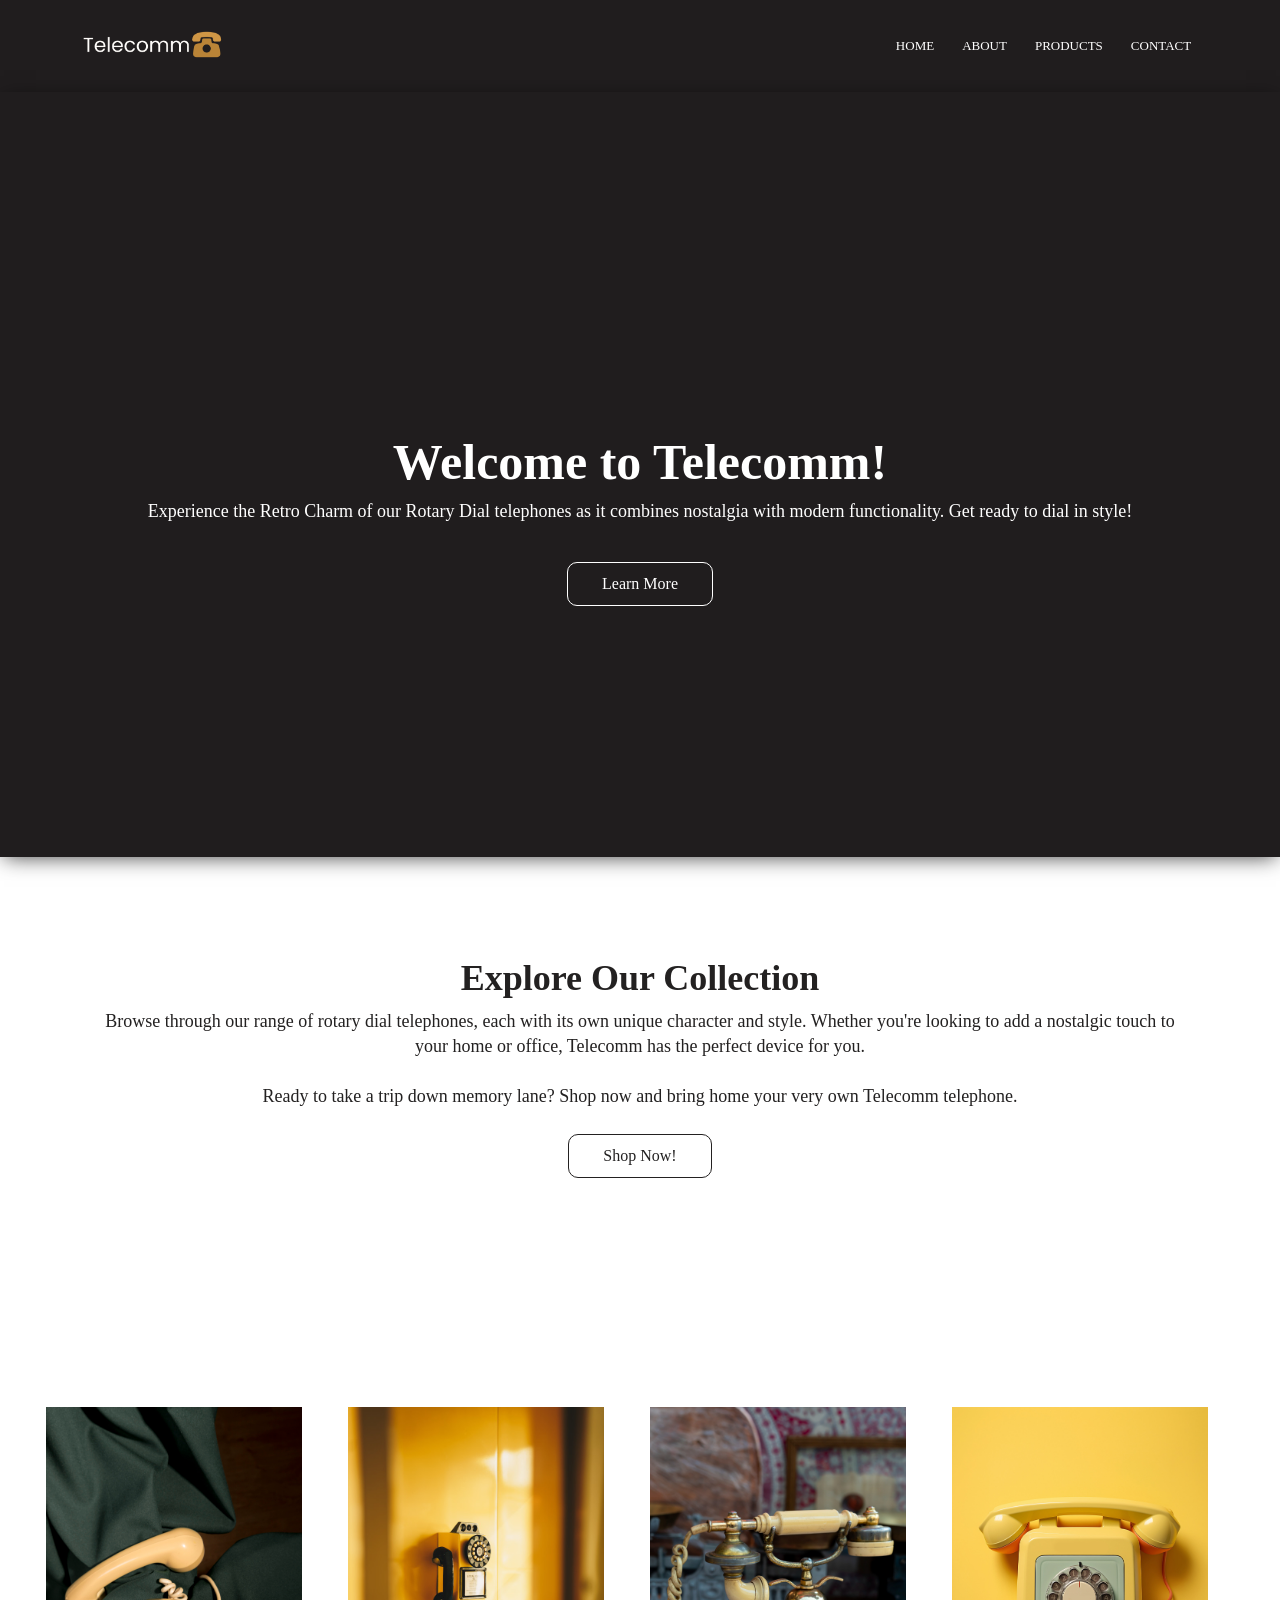
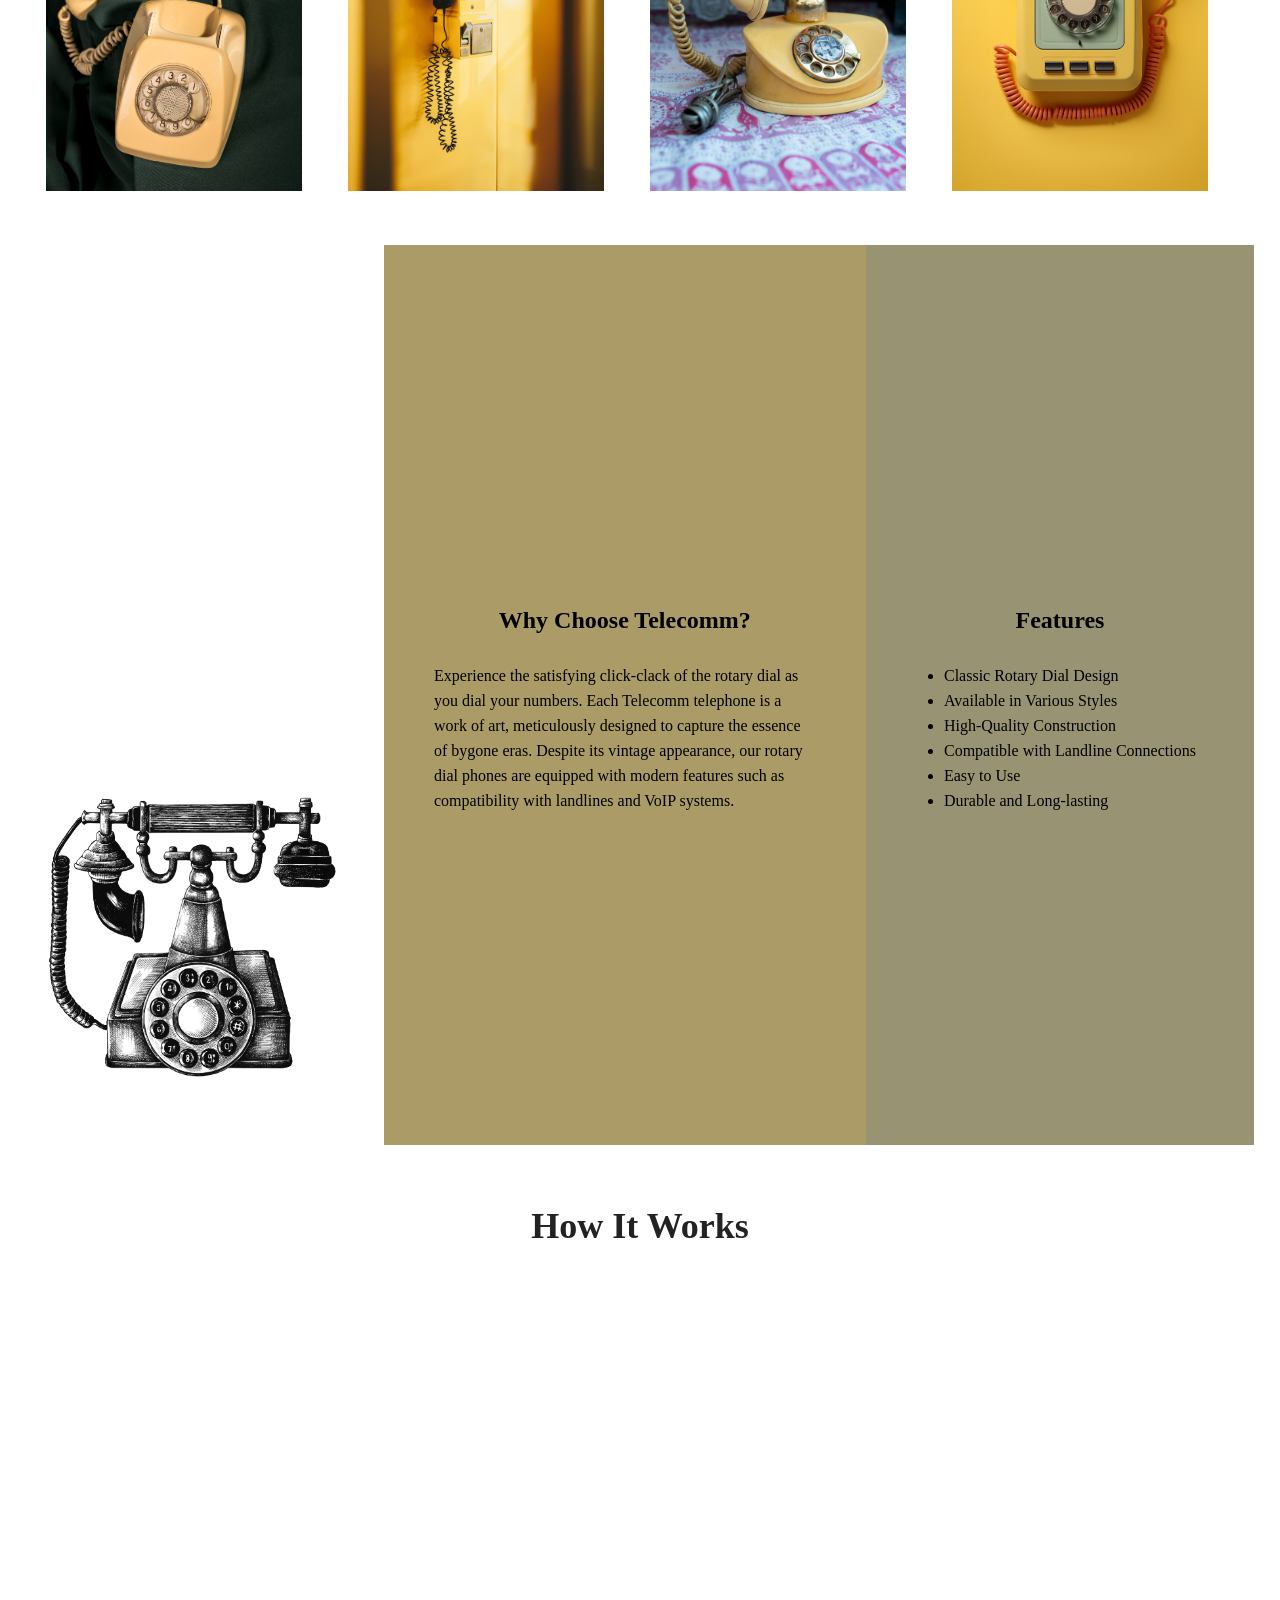
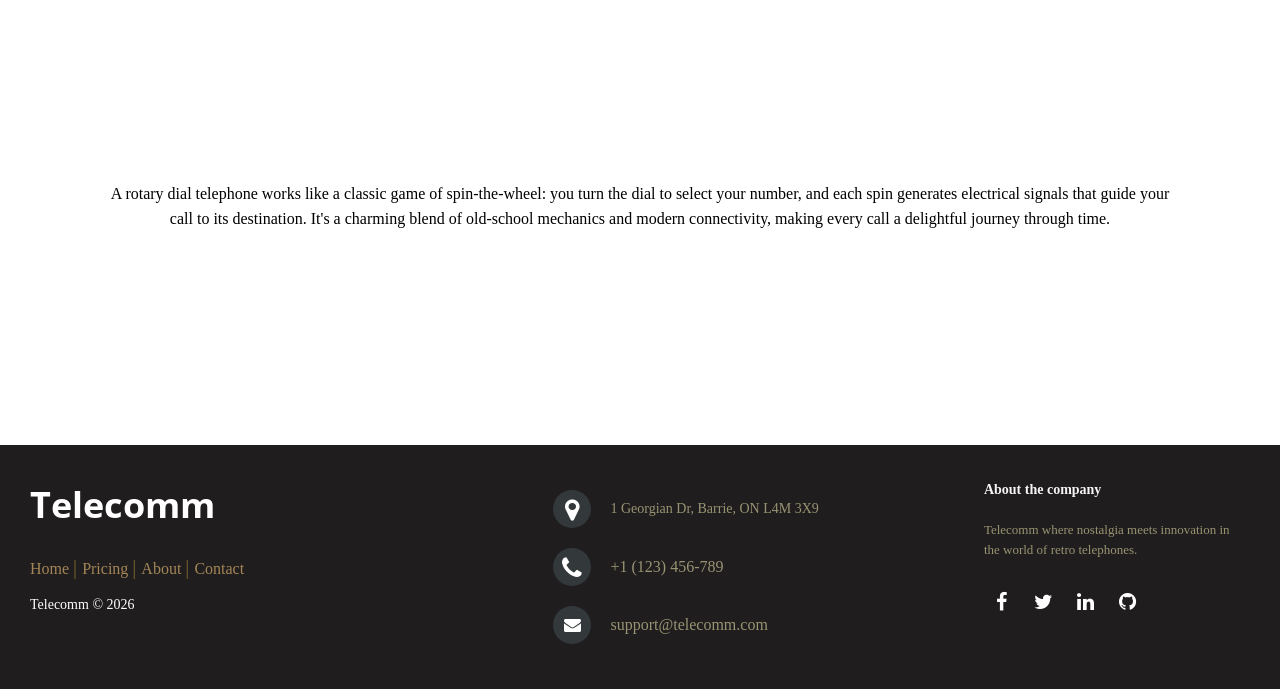
<file: FINAL PROJECT/index.html>
<!DOCTYPE html> <!-- Defines the document type and version of HTML -->
<html lang="en"> <!-- Begins the HTML document and specifies the language -->
<head>
    <meta charset="UTF-8"> <!-- Specifies the character encoding for the document -->
    <meta name="viewport" content="width=device-width, initial-scale=1.0"> <!-- Sets the viewport properties for responsive design -->
    <meta name="description" content="Welcome to Telecomm!"> <!-- Specifies a description of the page for search engines -->
    <meta name="keywords" content="Old landline telephones, About history of landline telephones, Historic landline telephones"> <!-- Specifies keywords for search engines -->
    <title>Telecomm</title> <!-- Sets the title of the page -->
    <link rel="stylesheet" href="styleCss/home.css"> <!-- Links an external CSS file for styling -->
    <link href="styleCss/header-footer.css" type="text/css" rel="stylesheet"> <!-- Links an external CSS file for styling -->
    <link rel="icon" href="photos/Telecomm.png" type="image/x-icon"> <!-- Link to favicon image -->
    <link rel="stylesheet" href="https://cdnjs.cloudflare.com/ajax/libs/font-awesome/4.7.0/css/font-awesome.min.css"> <!-- Links an external CSS file for font icons -->
    <script src="javascript/header-footer.js" type="text/javascript" defer></script> <!-- Links an external JavaScript file for header and footer functionality -->
</head>
<body>
    <!-------------- Header Section --------------->
    <header class="vintagehead"></header> <!-- Defines the global header of the page -->
    <!-------------- Main Body of Page --------------->
    <main class="pageBody"> <!-- Defines the main content area of the page -->
        <!-------------- Information Section --------------->
        <section  class="information"> <!-- Defines a section for information -->
            <h1 class="welcome">Welcome to Telecomm!</h1> <!-- Heading for the section -->
            <p>Experience the Retro Charm of our Rotary Dial telephones as it combines nostalgia with modern functionality. Get ready to dial in style!</p> <!-- Paragraph of text -->
            <a class="learnMore" href="productpage.html">Learn More</a> <!-- Link to learn more about products -->
          </section>
        <!-------------- Collection Section --------------->
        <section class="collection"> <!-- Defines a section for product collection -->
            <div class="collection-container"> <!-- Container for collection content -->
                <h1>Explore Our Collection</h1> <!-- Heading for the section -->
                <p>Browse through our range of rotary dial telephones, each with its own unique character and style. 
                Whether you're looking to add a nostalgic touch to your home or office, Telecomm has the perfect device for you.<br><br>
                Ready to take a trip down memory lane? Shop now and bring home your very own Telecomm telephone.
                </p> <!-- Paragraph of text -->
                <a class="shopNow" href="productpage.html">Shop Now!</a> <!-- Link to shop for products -->
            </div>
        </section>    
        <!-------------- Three Product Pictures Section --------------->
        <section class="pictureRow"> <!-- Defines a section for product pictures -->
            <div class="modern2-container"> <!-- Container for a product picture -->
                <img class="modern2" src="photos/homeModern2.jpg"> <!-- Product picture -->
            </div>
            <div class="wall-container"> <!-- Container for a product picture -->
                <img class="wallMounted" src="photos/homeWallMounted.jpg"> <!-- Product picture -->
            </div>
            <div class="antique-container"> <!-- Container for a product picture -->
                <img class="antique" src="photos/homeAntique.jpg"> <!-- Product picture -->
            </div>
            <div class="modern-container"> <!-- Container for a product picture -->
                <img class="modern" src="photos/homeModern.jpg"> <!-- Product picture -->
            </div>
        </section>
        <!-------------- Why Telecomm Section --------------->
        <section class="row"> <!-- Defines a section for information about Telecomm -->
            <div class="picture"> <!-- Container for a picture -->
                <img class="telephonePicture" src="photos/homeSketch.jpg"> <!-- Picture -->
            </div>
            <div class="Telecomm"> <!-- Container for text about Telecomm -->
                <h2>Why Choose Telecomm?</h2> <!-- Heading for the section -->
                <p>Experience the satisfying click-clack of the rotary dial as you dial your numbers.
                    Each Telecomm telephone is a work of art, meticulously designed to capture the essence of bygone eras.
                    Despite its vintage appearance, our rotary dial phones are equipped with modern features such as compatibility with landlines and VoIP systems.
                </p> <!-- Paragraph of text -->
            </div>
            <div class="key"> <!-- Container for features list -->
                <h2>Features</h2> <!-- Heading for the section -->
                <ul class="ul-style"> <!-- Unordered list -->
                    <li>Classic Rotary Dial Design</li> <!-- List item -->
                    <li>Available in Various Styles</li> <!-- List item -->
                    <li>High-Quality Construction</li> <!-- List item -->
                    <li>Compatible with Landline Connections</li> <!-- List item -->
                    <li>Easy to Use</li> <!-- List item -->
                    <li>Durable and Long-lasting</li> <!-- List item -->
                </ul>
            </div>
        </section>
        <!-------------- Embedded Video Section --------------->
        <section class="video"> <!-- Defines a section for an embedded video -->
            <h1 class="howItWorks">How It Works</h1> <!-- Heading for the section -->
            <iframe width="100%" height="100%" src="https://www.youtube.com/embed/uaQm30DDHL8?si=4eDwCyk0S7-dpB8e" title="YouTube video player" frameborder="0" allow="accelerometer; autoplay; clipboard-write; encrypted-media; gyroscope; picture-in-picture; web-share" referrerpolicy="strict-origin-when-cross-origin" allowfullscreen></iframe> <!-- Embedded YouTube video -->
            <p class="working">
                A rotary dial telephone works like a classic game of spin-the-wheel: you turn the dial to select your number, and each spin generates electrical signals that guide your call to its destination. 
                It's a charming blend of old-school mechanics and modern connectivity, making every call a delightful journey through time.
            </p> <!-- Paragraph of text -->
        </section>
    </main>
    <!-------------- Footer Section --------------->
    <footer>
        <div id="vintagefooter"></div> <!-- defines the global footer -->
    </footer>
</body>
</html>
</file>
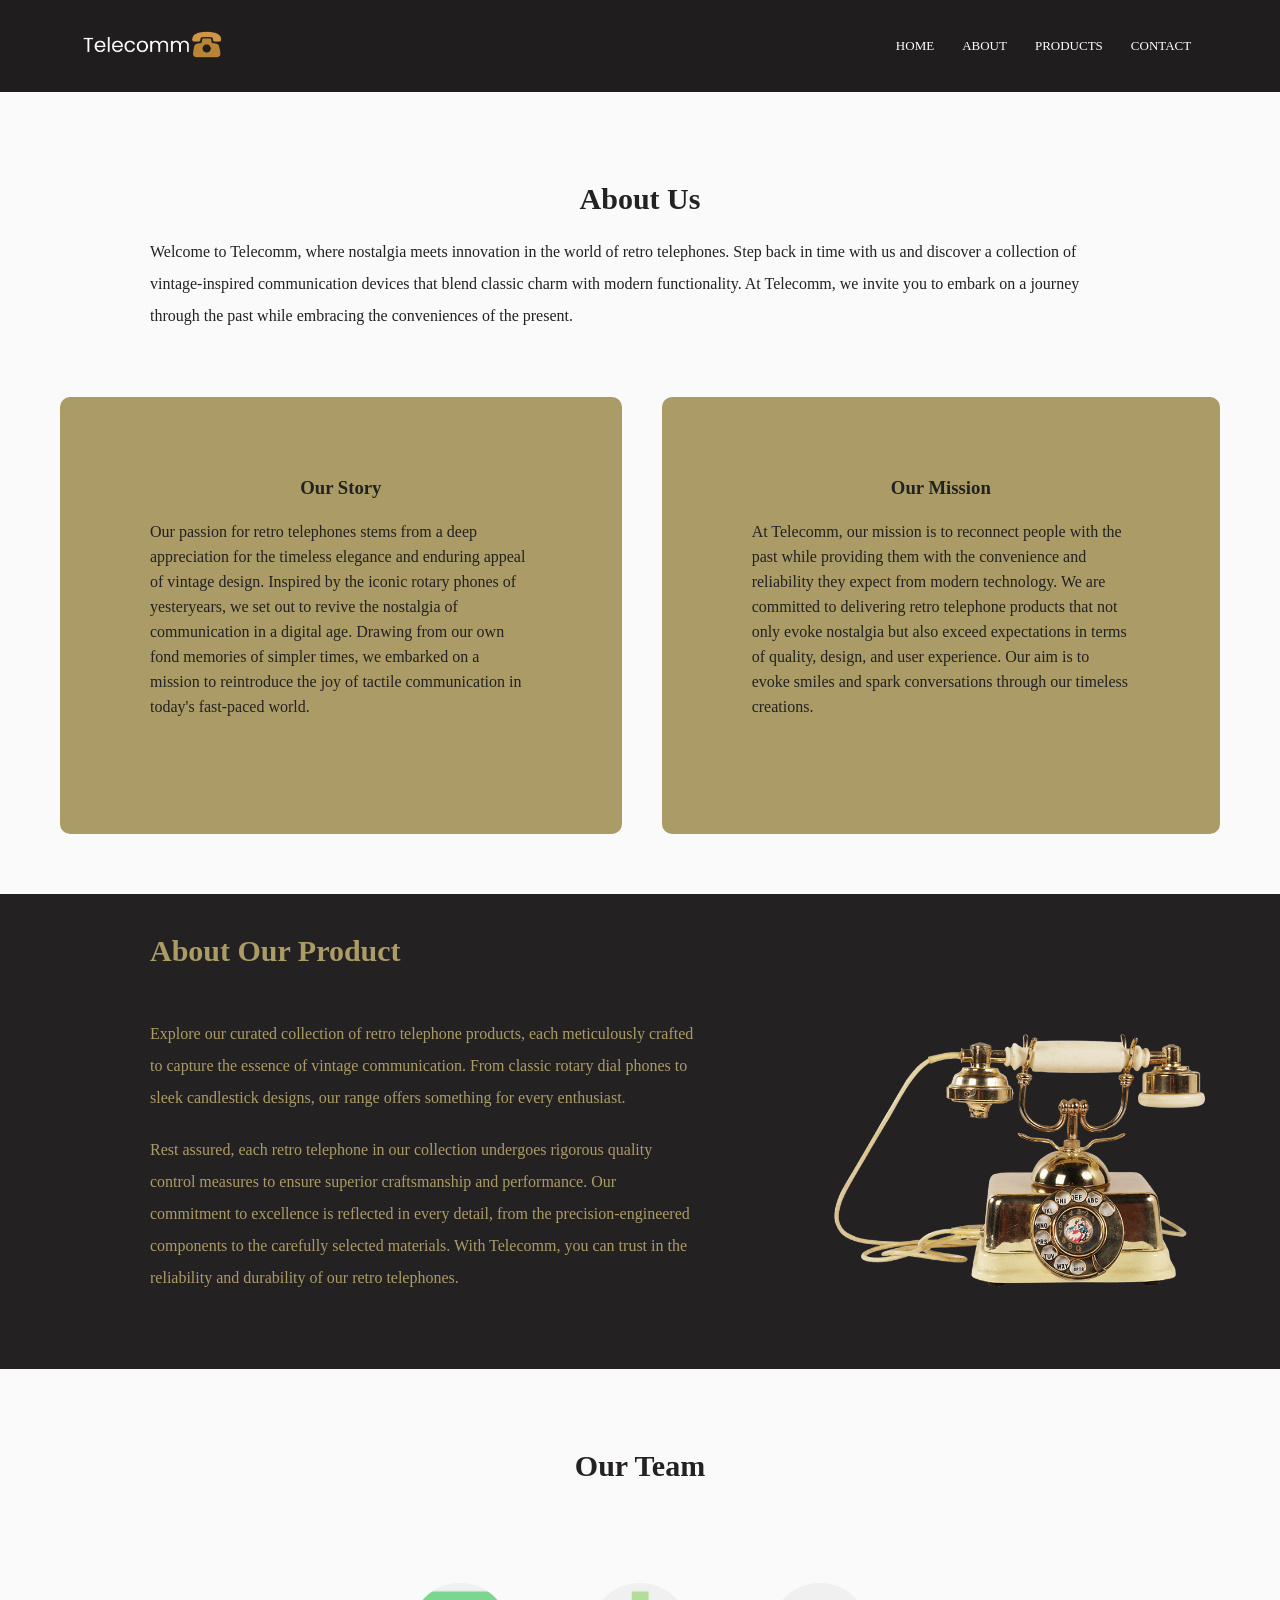
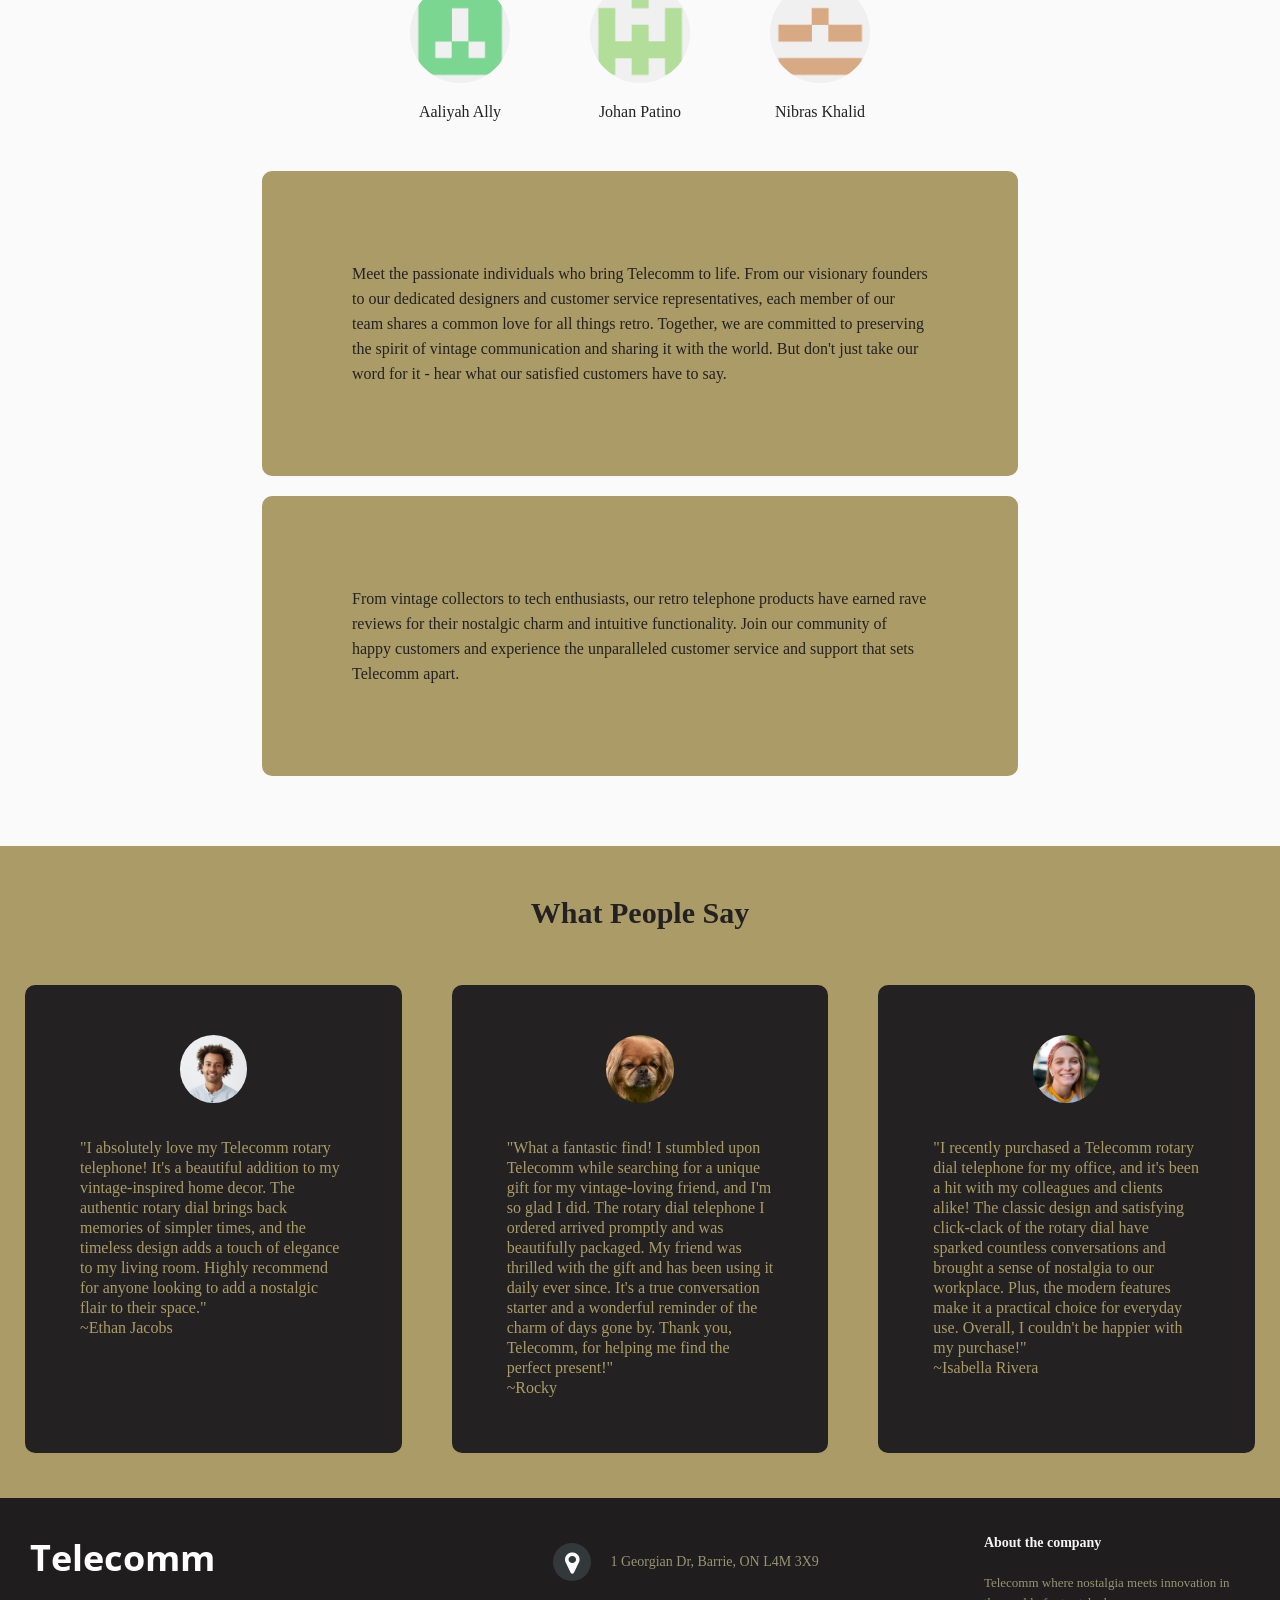
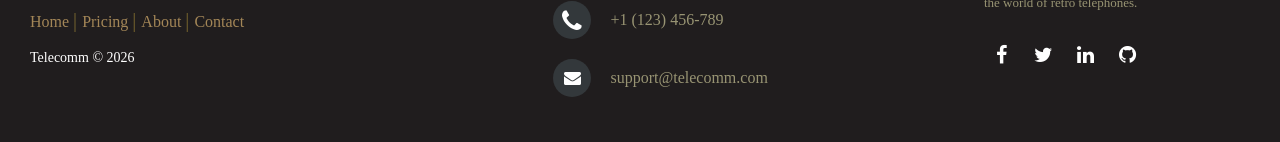
<file: FINAL PROJECT/aboutpage.html>
<!DOCTYPE html>
<html lang="en"> 
<head>
    <meta charset="UTF-8"> 
    <meta name="viewport" content="width=device-width, initial-scale=1.0"> 
    <meta name="description" content="Welcome to Telecomm - where every conversation is timeless. Explore our story, mission, and rave customer reviews.">
    <meta name="keywords" content="Telecomm, retro telephones, vintage charm, modern convenience, nostalgia, story, mission, customer reviews">
    <title>Aboutpage</title> <!-- Title of the webpage -->
    <link  rel="stylesheet" href="styleCss/about.css"> <!-- Link to external CSS file for styling -->
    <link href="styleCss/header-footer.css" type="text/css" rel="stylesheet"> <!-- Link to global header-footer CSS file -->
    <link rel="stylesheet" href="https://cdnjs.cloudflare.com/ajax/libs/font-awesome/4.7.0/css/font-awesome.min.css"> <!-- Link to library for icons -->
    <link rel="icon" href="photos/Telecomm.png" type="image/x-icon"> <!-- Link to favicon image -->
    <script src="javascript/header-footer.js" type="text/javascript" defer></script> <!-- Script tag to include global header-footer JavaScript file with defer attribute -->
</head>
<body>
    <header class="vintagehead"></header> <!-- Header section -->
        <main class="about-section"> <!-- Main content section -->
                <h1 class="aboutUs">About Us</h1> <!-- Main heading -->
                <p class="text1"> <!-- Paragraph with class for styling -->
                    Welcome to Telecomm, where nostalgia meets innovation in the world of retro telephones. 
                    Step back in time with us and discover a collection of vintage-inspired communication devices that blend classic charm with modern functionality. 
                    At Telecomm, we invite you to embark on a journey through the past while embracing the conveniences of the present.
                </p>

                <section class="StoryMission"> <!-- Section for story and mission content -->
                    <div id="story-container"> <!-- Container for story -->
                        <h3>Our Story</h3> <!-- Subheading -->
                        <p class="story"> <!-- Paragraph with class for styling -->
                            Our passion for retro telephones stems from a deep appreciation for the timeless elegance and enduring appeal of vintage design. 
                            Inspired by the iconic rotary phones of yesteryears, we set out to revive the nostalgia of communication in a digital age. 
                            Drawing from our own fond memories of simpler times, we embarked on a mission to reintroduce the joy of tactile communication in today's fast-paced world.
                        </p>
                    </div>
                    <div id="mission-container"> <!-- Container for mission -->
                        <h3>Our Mission</h3> <!-- Subheading -->
                        <p class="mission"> <!-- Paragraph with class for styling -->
                            At Telecomm, our mission is to reconnect people with the past while providing them with the convenience and reliability they expect from modern technology. 
                            We are committed to delivering retro telephone products that not only evoke nostalgia but also exceed expectations in terms of quality, design, and user experience. 
                            Our aim is to evoke smiles and spark conversations through our timeless creations.
                        </p>
                    </div>
                </section>

                <section  class="product-container"> <!-- Section for product information -->
                    <h1 class="heading2">About Our Product</h1> <!-- Subheading -->
                    <section  class="ProductInfo"> <!-- Section for product info -->
                        <article class="rangeQuality"> <!-- Article for product range and quality -->
                            <div class="center-container"> <!-- Container for centering content -->
                                <p class="range"> <!-- Paragraph for product range -->
                                    Explore our curated collection of retro telephone products, each meticulously crafted to capture the essence of vintage communication. 
                                    From classic rotary dial phones to sleek candlestick designs, our range offers something for every enthusiast.
                                </p>
                                <p class="quality"> <!-- Paragraph for product quality -->
                                    Rest assured, each retro telephone in our collection undergoes rigorous quality control measures to ensure superior craftsmanship and performance. 
                                    Our commitment to excellence is reflected in every detail, from the precision-engineered components to the carefully selected materials. 
                                    With Telecomm, you can trust in the reliability and durability of our retro telephones.
                                </p>
                            </div>
                        </article>
                        <div class="image"> <!-- Container for product image -->
                             <img class="productImage" src="photos/retroTelephone.png" alt="Product Image"> <!-- Product image -->
                        </div>  
                    </section>
                </section>

                <section  class="TR"> <!-- Section for team and reviews -->
                    <h1 class="heading3">Our Team</h1> <!-- Subheading -->
                    <section  class="teamInfo"> <!-- Section for team info -->
                        <article class="teamReviews"> <!-- Article for team reviews -->
                            <section class="profile-container"> <!-- Container for profiles -->
                                <div class="profileA"> <!-- Profile A -->
                                    <img id="Aaliyah" src="photos/Aaliyah.png" alt="profile picture Aaliyah"> <!-- Profile image -->
                                    <p class="Aaliyah">Aaliyah Ally</p> <!-- Profile name -->
                                </div> 
                                <div class="profileJ"> <!-- Profile J -->
                                    <img id="Johan" src="photos/Johan.png" alt="profile picture Johan"> <!-- Profile image -->
                                    <p class="Johan">Johan Patino</p> <!-- Profile name -->
                                </div> 
                                <div class="profileN"> <!-- Profile N -->
                                    <img id="Nibras" src="photos/Nibras.png" alt="profile picture Nibras"> <!-- Profile image -->
                                    <p class="Nibras">Nibras Khalid</p> <!-- Profile name -->
                                </div> 
                            </section>
                            <p class="teamMembers"> <!-- Paragraph for team members -->
                                Meet the passionate individuals who bring Telecomm to life. 
                                From our visionary founders to our dedicated designers and customer service representatives, each member of our team shares a common love for all things retro. 
                                Together, we are committed to preserving the spirit of vintage communication and sharing it with the world.
                                But don't just take our word for it - hear what our satisfied customers have to say. 
                            </p>
                            <p class="reviews"> <!-- Paragraph for reviews -->
                                From vintage collectors to tech enthusiasts, our retro telephone products have earned rave reviews for their nostalgic charm and intuitive functionality. 
                                Join our community of happy customers and experience the unparalleled customer service and support that sets Telecomm apart.
                            </p>
                        </article>
                    </section>
                </section>

                <section class="PR"> <!-- Section for customer reviews -->
                    <h1 class="heading3">What People Say</h1> <!-- Subheading -->
                    <section class="cards"> <!-- Section for review cards -->
                        <section class="card-container"> <!-- Container for review cards -->
                            <section class="ethan"> <!-- Review card for Ethan -->
                                <p class="imageBox"> <!-- Container for image -->
                                    <img class="ethanImage" src="photos/ethan.jpg"> <!-- Image -->
                                </p>
                                <p class="ethanReview"> <!-- Review text -->
                                    "I absolutely love my Telecomm rotary telephone! It's a beautiful addition to my vintage-inspired home decor. The authentic rotary dial brings back memories of simpler times, and the timeless design adds a touch of elegance to my living room. Highly recommend for anyone looking to add a nostalgic flair to their space."<br>~Ethan Jacobs
                                </p>       
                            </section>
                        </section>
                        <section class="card-container"> <!-- Container for review cards -->
                            <section class="rocky"> <!-- Review card for Rocky -->
                                <p class="imageBox"> <!-- Container for image -->
                                    <img class="rockyImage" src="photos/rocky.jpg"> <!-- Image -->
                                </p>
                                <p class="rockyReview"> <!-- Review text -->
                                    "What a fantastic find! I stumbled upon Telecomm while searching for a unique gift for my vintage-loving friend, and I'm so glad I did. The rotary dial telephone I ordered arrived promptly and was beautifully packaged. My friend was thrilled with the gift and has been using it daily ever since. It's a true conversation starter and a wonderful reminder of the charm of days gone by. Thank you, Telecomm, for helping me find the perfect present!"<br>~Rocky
                                </p>       
                            </section>
                        </section>
                        <section class="card-container"> <!-- Container for review cards -->
                            <section class="isabella"> <!-- Review card for Isabella -->
                                <p class="imageBox"> <!-- Container for image -->
                                    <img class="isabellaImage" src="photos/isabella.jpg"> <!-- Image -->
                                </p>
                                <p class="isabellaReview"> <!-- Review text -->
                                    "I recently purchased a Telecomm rotary dial telephone for my office, and it's been a hit with my colleagues and clients alike! The classic design and satisfying click-clack of the rotary dial have sparked countless conversations and brought a sense of nostalgia to our workplace. Plus, the modern features make it a practical choice for everyday use. Overall, I couldn't be happier with my purchase!"<br>~Isabella Rivera
                                </p>       
                            </section>
                        </section>
                    </section>
                </section>
        </main>
        <footer>
            <div id="vintagefooter"></div> <!-- Footer section -->
        </footer>
</body>
</html>
</file>
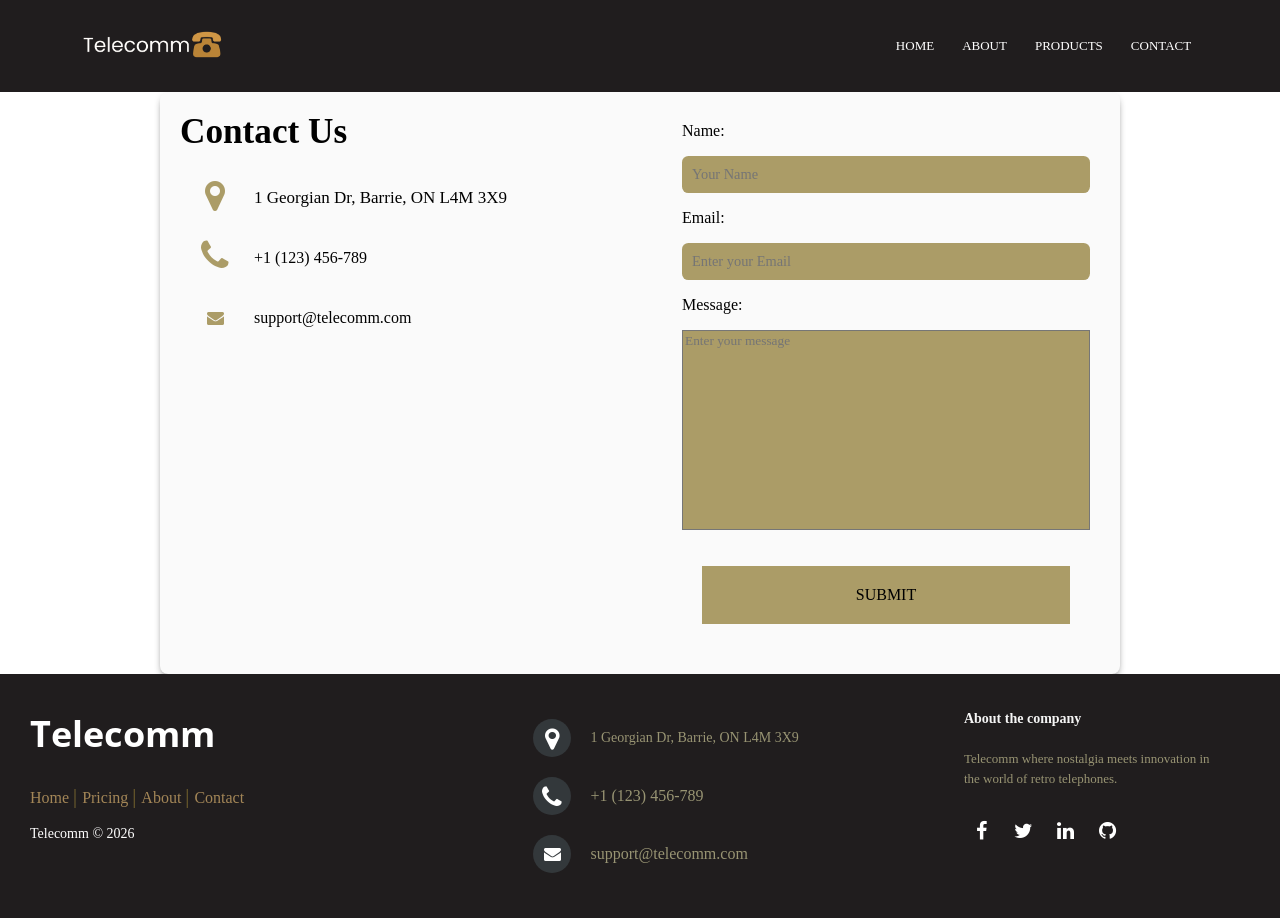
<file: FINAL PROJECT/contactpage.html>
<!DOCTYPE html>
<html lang="en">
<head>
<meta charset="UTF-8">
<meta name="viewport" content="width=device-width, initial-scale=1.0">
<meta name="description" content="Contact us page on Telecomm">
<meta name="keywords" content="contact, us, message, email, address">
<meta name="keywords" content="for more information">
<meta name="keywords" content="assistance, help, needed">
<title>Contact Us</title>
<link rel="stylesheet" href="https://cdnjs.cloudflare.com/ajax/libs/font-awesome/4.7.0/css/font-awesome.min.css">
<link rel="stylesheet" href="styleCss/contact.css">
<link href="styleCss/header-footer.css" type="text/css" rel="stylesheet">
<link rel="icon" href="photos/Telecomm.png" type="image/x-icon"> <!-- Link to favicon image -->
<script src="javascript/header-footer.js" type="text/javascript" defer></script>
<!-- the js for contact for the contactform -->
<script src="javascript/contact.js"></script>
</head>
<body>
    <!-- header section -->
    <header class="vintagehead"></header> 

    <section>
        <div class="container">
            <!-- the right container for the contact form -->
             <div class="right-container">
                 <h3>Contact Us</h3>
                 <!-- this is for the telecomm information info -->
                 <section class="information-center">
                    <div>
                      <i class="fa fa-map-marker"></i>
                      <p><span>1 Georgian Dr, Barrie, ON L4M 3X9</span></p>
                    </div>
                    <div>
                      <i class="fa fa-phone"></i>
                      <p>+1 (123) 456-789</p>
                    </div>
                    <div>
                      <i class="fa fa-envelope"></i>
                      <p><a href="mailto:support@company.com">support@telecomm.com</a></p>
                    </div>
                     <!-- under the info the map showing where to find us -->
                    <div class="left-map" >
                        <iframe src="https://www.google.com/maps/embed?pb=!1m18!1m12!1m3!1d5700.032448243104!2d-79.66910949999996!3d44.4123128!2m3!1f0!2f0!3f0!3m2!1i1024!2i768!4f13.1!3m3!1m2!1s0x882aa3723e3232f1%3A0xe6be031a81155c65!2sGeorgian%20College!5e0!3m2!1sen!2sca!4v1712422002817!5m2!1sen!2sca" width="600" height="450" style="border:0;" allowfullscreen="" loading="lazy" referrerpolicy="no-referrer-when-downgrade"></iframe>
                        </div>
                  </section>
                </div>

                 <!-- contact form -->
                 <!-- this is for the contac anf the onsubmit is to perform the contact.js function -->
                 <form action="" class="contactForm" onsubmit="contactformcheck()" >
                    <label for="name">Name:</label>
                        <input type="text" id="name" placeholder="Your Name"  >
                     <label for="email">Email:</label>
                        <input type="email"  id="email" placeholder="Enter your Email" >
                    <label for="message">Message:</label>
                        <textarea  id="message" cols="30" rows="6" placeholder="Enter your message" ></textarea>
                    <button type="submit" class="button"  >Submit</button>
                    
                 </form>
        </div>
     </section>  
     <!-- footer section -->
     <footer>
        <div id="vintagefooter"></div>
    </footer>
    
    

</body>
</html>
</file>
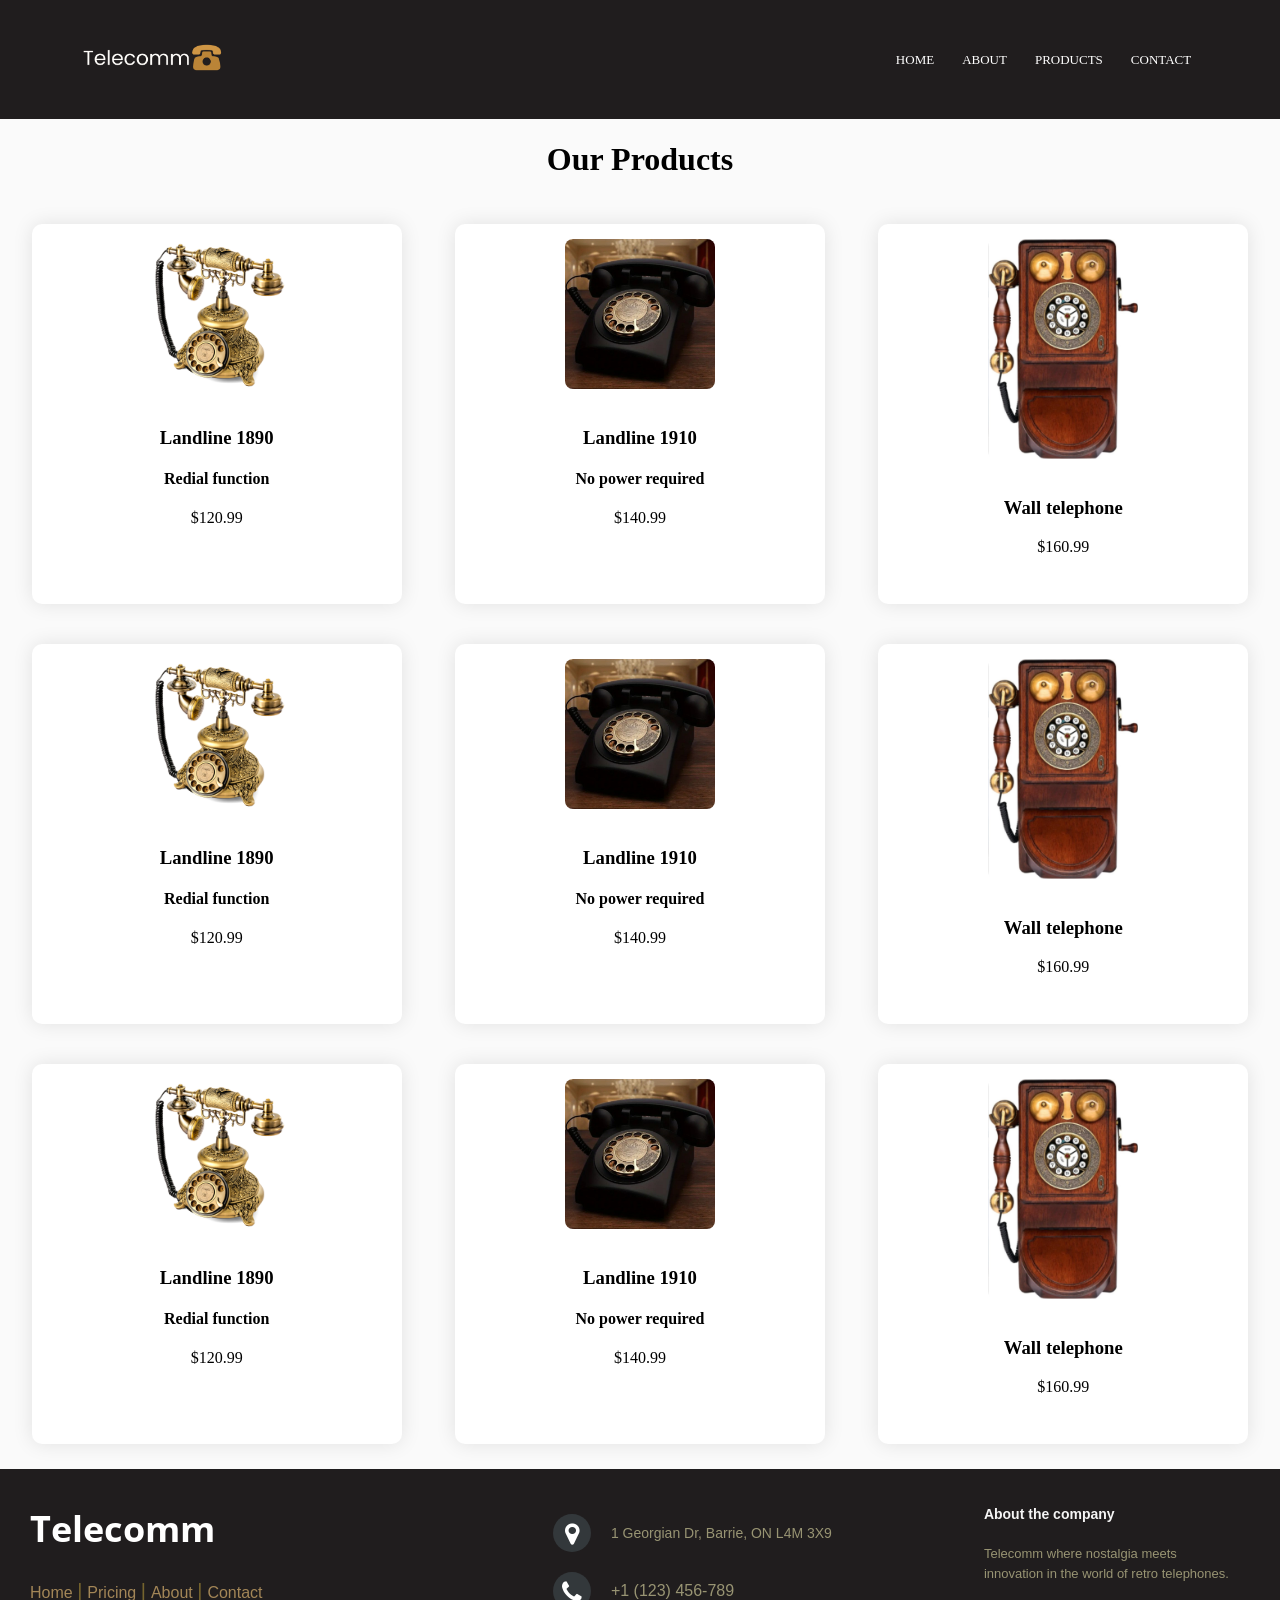
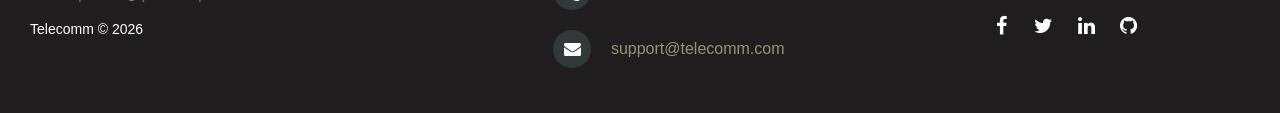
<file: FINAL PROJECT/productpage.html>
<!DOCTYPE html>
<html lang="en">
<head>
    <meta charset="UTF-8">
    <meta name="viewport" content="width=device-width, initial-scale=1.0">
    <meta name="description" content="Welcome to Vintage Landlines!">
    <meta name="keywords" content="Old landline telephones">
    <title>Our Products</title>
    <!-- Links an external CSS file for font icons -->
    <link rel="stylesheet" href="https://cdnjs.cloudflare.com/ajax/libs/font-awesome/4.7.0/css/font-awesome.min.css">
    <!-- Link to the main stylesheet -->
    <link rel="stylesheet" href="styleCss/product.css">
    <!-- Link to the header-footer stylesheet -->
    <link href="styleCss/header-footer.css" type="text/css" rel="stylesheet">
    <!-- Script for header and footer functionality -->
    <script src="javascript/header-footer.js" type="text/javascript" defer></script>
    <!-- Link to favicon image --> 
    <link rel="icon" href="photos/Telecomm.png" type="image/x-icon">

</head>
<body>
    <!-- Header section -->
    <header class="vintagehead"></header>
    <h1 class="ourProducts">Our Products</h1>
    <!-- Main content section -->
    <main class="phone-cards">
        <!-- First phone card -->
        <div class="phone-card">
            <!-- Image for the first phone card with data attribute for image options -->
            <img src="photos/telephone1.jpg" data-images="photos/telephone1-black.png, photos/telephone1.jpg, photos/telephone1-white (3).png" alt="Gold telephone">
            <!-- Phone card details -->
            <h3>Landline 1890</h3>
            <h4>Redial function</h4>
            <!-- Color options for the first phone card -->
            <div class="color-options">
                <div class="color-option black" onclick="changeImage(this)">Black</div>
                <div class="color-option gold" onclick="changeImage(this)">Gold</div>
                <div class="color-option white" onclick="changeImage(this)">White</div>
            </div>
            <!-- Price of the first phone card -->
            <span>$120.99</span>
        </div>
        
        <!-- Second phone card -->
        <div class="phone-card">
            <!-- Image for the second phone card with data attribute for image options -->
            <img src="photos/telephone2-black.jpg" data-images="photos/telephone2-black.jpg, photos/telephone2-gold.jpg, photos/telephone2-blue.png" alt="Black telephone">
            <!-- Phone card details -->
            <h3>Landline 1910</h3>
            <h4>No power required</h4>
            <!-- Color options for the second phone card -->
            <div class="color-options">
                <div class="color-option black" onclick="changeImage(this)">Black</div>
                <div class="color-option gold" onclick="changeImage(this)">Gold</div>
                <div class="color-option white" onclick="changeImage(this)">Blue</div>
            </div>
            <!-- Price of the second phone card -->
            <span>$140.99</span>
        </div>
        
        <!-- Third phone card -->
        <div class="phone-card">
            <!-- Image for the third phone card with data attribute for image options -->
            <img src="photos/telephone3-brown.jpg" data-images="photos/telephone3-brown.jpg, photos/telephone3-gold.jpg, photos/telephone3-white.jpg" alt="Wall telephone">
            <!-- Phone card details -->
            <h3>Wall telephone</h3>
            <!-- Color options for the third phone card -->
            <div class="color-options">
                <div class="color-option black" onclick="changeImage(this)">Brown</div>
                <div class="color-option gold" onclick="changeImage(this)">Gold</div>
                <div class="color-option white" onclick="changeImage(this)">White</div>
            </div>
            <!-- Price of the third phone card -->
            <span>$160.99</span>
        </div>
        <div class="phone-card">
            <!-- Image for the first phone card with data attribute for image options -->
            <img src="photos/telephone1.jpg" data-images="photos/telephone1-black.png, photos/telephone1.jpg, photos/telephone1-white (3).png" alt="Gold telephone">
            <!-- Phone card details -->
            <h3>Landline 1890</h3>
            <h4>Redial function</h4>
            <!-- Color options for the first phone card -->
            <div class="color-options">
                <div class="color-option black" onclick="changeImage(this)">Black</div>
                <div class="color-option gold" onclick="changeImage(this)">Gold</div>
                <div class="color-option white" onclick="changeImage(this)">White</div>
            </div>
            <!-- Price of the first phone card -->
            <span>$120.99</span>
        </div>
        
        <!-- Second phone card -->
        <div class="phone-card">
            <!-- Image for the second phone card with data attribute for image options -->
            <img src="photos/telephone2-black.jpg" data-images="photos/telephone2-black.jpg, photos/telephone2-gold.jpg, photos/telephone2-blue.png" alt="Black telephone">
            <!-- Phone card details -->
            <h3>Landline 1910</h3>
            <h4>No power required</h4>
            <!-- Color options for the second phone card -->
            <div class="color-options">
                <div class="color-option black" onclick="changeImage(this)">Black</div>
                <div class="color-option gold" onclick="changeImage(this)">Gold</div>
                <div class="color-option white" onclick="changeImage(this)">Blue</div>
            </div>
            <!-- Price of the second phone card -->
            <span>$140.99</span>
        </div>
        
        <!-- Third phone card -->
        <div class="phone-card">
            <!-- Image for the third phone card with data attribute for image options -->
            <img src="photos/telephone3-brown.jpg" data-images="photos/telephone3-brown.jpg, photos/telephone3-gold.jpg, photos/telephone3-white.jpg" alt="Wall telephone">
            <!-- Phone card details -->
            <h3>Wall telephone</h3>
            <!-- Color options for the third phone card -->
            <div class="color-options">
                <div class="color-option black" onclick="changeImage(this)">Brown</div>
                <div class="color-option gold" onclick="changeImage(this)">Gold</div>
                <div class="color-option white" onclick="changeImage(this)">White</div>
            </div>
            <!-- Price of the third phone card -->
            <span>$160.99</span>
        </div>
        <div class="phone-card">
            <!-- Image for the first phone card with data attribute for image options -->
            <img src="photos/telephone1.jpg" data-images="photos/telephone1-black.png, photos/telephone1.jpg, photos/telephone1-white (3).png" alt="Gold telephone">
            <!-- Phone card details -->
            <h3>Landline 1890</h3>
            <h4>Redial function</h4>
            <!-- Color options for the first phone card -->
            <div class="color-options">
                <div class="color-option black" onclick="changeImage(this)">Black</div>
                <div class="color-option gold" onclick="changeImage(this)">Gold</div>
                <div class="color-option white" onclick="changeImage(this)">White</div>
            </div>
            <!-- Price of the first phone card -->
            <span>$120.99</span>
        </div>
        
        <!-- Second phone card -->
        <div class="phone-card">
            <!-- Image for the second phone card with data attribute for image options -->
            <img src="photos/telephone2-black.jpg" data-images="photos/telephone2-black.jpg, photos/telephone2-gold.jpg, photos/telephone2-blue.png" alt="Black telephone">
            <!-- Phone card details -->
            <h3>Landline 1910</h3>
            <h4>No power required</h4>
            <!-- Color options for the second phone card -->
            <div class="color-options">
                <div class="color-option black" onclick="changeImage(this)">Black</div>
                <div class="color-option gold" onclick="changeImage(this)">Gold</div>
                <div class="color-option white" onclick="changeImage(this)">Blue</div>
            </div>
            <!-- Price of the second phone card -->
            <span>$140.99</span>
        </div>
        
        <!-- Third phone card -->
        <div class="phone-card">
            <!-- Image for the third phone card with data attribute for image options -->
            <img src="photos/telephone3-brown.jpg" data-images="photos/telephone3-brown.jpg, photos/telephone3-gold.jpg, photos/telephone3-white.jpg" alt="Wall telephone">
            <!-- Phone card details -->
            <h3>Wall telephone</h3>
            <!-- Color options for the third phone card -->
            <div class="color-options">
                <div class="color-option black" onclick="changeImage(this)">Brown</div>
                <div class="color-option gold" onclick="changeImage(this)">Gold</div>
                <div class="color-option white" onclick="changeImage(this)">White</div>
            </div>
            <!-- Price of the third phone card -->
            <span>$160.99</span>
        </div>
    </main>
    
    <!-- Footer section -->
    <footer>
        <div id="vintagefooter"></div> <!-- Footer section -->
    </footer>
    <!-- Scripts -->

    <!-- Script for product functionality -->
    <script src="javascript/product.js"></script>
</body>
</html>
</file>
<file: FINAL PROJECT/styleCss/home.css>
/* Global reset */
*{
    margin: 0; /* Resets margin to 0 */
    padding: 0; /* Resets padding to 0 */
    font-family:Georgia, 'Times New Roman', Times, serif; /* Sets default font family */
}

/* Information Section */
.information {
    display: flex; /* Sets display to flex */
    flex-direction: column; /* Sets flex direction to column */
    align-items: center; /* Aligns items to center */
    max-width: 100vw; /* Sets maximum width to 100 viewport width */
    height: 85vh; /* Sets height to 85 viewport height */
    color: #fff; /* Sets text color to white */
    box-shadow: 0px  4px 20px -4px rgba(0,0,0,.75); /* Adds box shadow */
    text-align: center; /* Aligns text to center */
    background-color: #201D1E; /* Sets background color */
    padding: 0 20px; /* Sets padding */
    justify-content: center; /* Aligns content to center */
}
.information h1 {
    font-size: 50px; /* Sets font size */
    margin-top: 10vh; /* Sets top margin */
}
.information p {
    margin: 10px 0 40px; /* Sets margins */
    text-align: center; /* Aligns text to center */
    font-size: 18px; /* Sets font size */
    color: #fff; /* Sets text color to white */
}
.learnMore, .shopNow {
    display: inline-block; /* Sets display to inline-block */
    text-decoration: none; /* Removes default text decoration */
    color: #fff; /* Sets text color to white */
    border: 1px solid #fff; /* Sets border */
    border-radius: 10px; /* Sets border radius */
    padding: 12px 34px; /* Sets padding */
    font-size: 16px; /* Sets font size */
    background: transparent; /* Sets background to transparent */
    position: relative; /* Sets position */
    cursor: pointer; /* Sets cursor to pointer */
}
.learnMore:hover, .shopNow:hover {
    border: 1px solid #AB9C67; /* Sets border color on hover */
    background: #AB9C67; /* Sets background color on hover */
    transition: 1s; /* Sets transition duration */
}

/* Collection Section */
.collection {
    text-align: center; /* Aligns text to center */
    padding-top: 100px; /* Sets top padding */
    height: 50vh; /* Sets height to 50 viewport height */
}
.collection h1 {
    font-weight: 600; /* Sets font weight */
    color: #232121; /* Sets text color */
    font-size: 36px; /* Sets font size */
}
.collection p {
    color: #232121; /* Sets text color */
    font-size: 18px; /* Sets font size */
    font-weight: 300; /* Sets font weight */
    line-height: 25px; /* Sets line height */
    padding: 10px 100px; /* Sets padding */
}
.shopNow {
    color: #232121; /* Sets text color */
    border: 1px solid #232121; /* Sets border */
    margin-top: 15px; /* Sets top margin */
}

/* Three Product Pictures Section */
.pictureRow {
    display: flex; /* Sets display to flex */
    flex-direction: row; /* Sets flex direction to row */
    justify-content: space-evenly; /* Aligns items with space between */
    width: 98vw; /* Sets width to 98 viewport width */
    height: auto; /* Sets height to auto */
    flex-wrap: wrap; /* Allows items to wrap */
    margin-bottom: 50px; /* Sets bottom margin */
}

/* Styling for product images */
.antique, .wallMounted, .modern, .modern2 {
    max-width: 20vw; /* Sets maximum width */
    height: auto; /* Sets height to auto */
}

/* Why Telecomm Section */
.row {
    /* margin-top: 0 5%; */
    display: flex; /* Sets display to flex */
    justify-content: space-evenly; /* Aligns items with space between */
    align-items: flex-end; /* Aligns items to flex end */
    width: 98vw; /* Sets width to 98 viewport width */
}
.Telecomm, .key {
    display: flex; /* Sets display to flex */
    flex-direction: column; /* Sets flex direction to column */
    align-items: center; /* Aligns items to center */
    justify-content: center; /* Aligns content to center */
    flex-basis: 31%; /* Sets flex basis */
    background: #AB9C67; /* Sets background color */
    box-sizing: border-box; /* Includes padding and border in total width/height */
    text-align: left; /* Aligns text to left */
    height: 100vh; /* Sets height to 100 viewport height */
    line-height: 25px; /* Sets line height */
}
.Telecomm {
    flex-grow: 2; /* Sets flex grow */
    flex-shrink: 1; /* Sets flex shrink */
}
.Telecomm p {
    padding: 0 50px; /* Sets padding */
}
.picture {
    display: flex; /* Sets display to flex */
    flex-direction: column; /* Sets flex direction to column */
    align-items: center; /* Aligns items to center */
    /* margin: 30vh 0; */
    flex-shrink: 2; /* Sets flex shrink */
    padding-bottom: 15px; /* Sets bottom padding */
}
.telephonePicture {
    max-width: 30vw; /* Sets maximum width */
    height: auto; /* Sets height to auto */
}
.key {
    flex-shrink: 2; /* Sets flex shrink */
    background: #989473; /* Sets background color */
}
.row h2 {
    text-align: center; /* Aligns text to center */
    font-weight: 600; /* Sets font weight */
    margin: 30px 0; /* Sets margins */
}
.ul-style {
    margin-left: 20px; /* Sets left margin */
}

/* Embedded Video Section */
.video {
    text-align: center; /* Aligns text to center */
    min-height: 100vh; /* Sets minimum height to 100 viewport height */
}
.video h1 {
    font-weight: 600; /* Sets font weight */
    padding: 60px 0 30px 0; /* Sets padding */
    color: #232121; /* Sets text color */
    font-size: 36px; /* Sets font size */
}
.working {
    padding: 50px 100px; /* Sets padding */
    font-size: 16px; /* Sets font size */
    line-height: 25px; /* Sets line height */
}
iframe {
    width: 800px; /* Sets width */
    height: 450px; /* Sets height */
}

/* Media Queries */
@media (max-width: 960px) {
    .row {
        flex-direction: column; /* Sets flex direction to column */
        align-items: center; /* Aligns items to center */
    }
    .telephonePicture {
        max-width: 71vw; /* Sets maximum width */
        height: auto; /* Sets height to auto */
    }
    .information h1 {
        font-size: 40px; /* Sets font size */
        margin-top: 10vh; /* Sets top margin */
    }
    .collection {
        text-align: center; /* Aligns text to center */
        padding-top: 100px; /* Sets top padding */
        height: auto; /* Sets height to auto */
    }
    .collection-container {
        display: flex; /* Sets display to flex */
        flex-direction: column; /* Sets flex direction to column */
        justify-content: center; /* Aligns content to center */
    }
    .shopNow {
        margin: 2vh 30vw; /* Sets margins */
        font-weight: bold; /* Sets font weight */
        font-size: 20px; /* Sets font size */
    }
    .pictureRow {
        flex-direction: column; /* Sets flex direction to column */
        justify-content: space-evenly; /* Aligns items with space between */
        align-items: center; /* Aligns items to center */
        max-width: 100vw; /* Sets maximum width to 100 viewport width */
        height:  auto; /* Sets height to auto */
        gap: 10vh; /* Sets gap */
        margin: 10vh 0; /* Sets margins */
    }
    .antique, .wallMounted, .modern, .modern2 {
        max-width: 80vw; /* Sets maximum width */
        height: auto; /* Sets height to auto */
    }
    .Telecomm, .key {
        width: 100vw; /* Sets width to 100 viewport width */
        padding: 50px; /* Sets padding */
    }
    iframe {
        width: 280px; /* Sets width */
        height: 158px; /* Sets height */
    }
}

@media (max-width: 450px) {
    iframe {
        width: 200px; /* Sets width */
        height: 113px; /* Sets height */
    }
}
</file>
<file: FINAL PROJECT/styleCss/header-footer.css>
@import url(https://fonts.googleapis.com/css?family=Open+Sans:400,500,300,700);

/* -------------- Header Section --------------- */

/* Sets maximum height to 60% of the viewport height */
.header {
    max-height: 60vh;
    width: 100%; /* Sets width to 100% */
    background-position: center; /* Centers the background image */
    background-size: cover; /* Sets background size to cover */
    position: relative; /* Sets position to relative */
}

/* Styles for navigation */
nav {
    display: flex; /* Sets display to flex */
    padding: 2% 6%; /* Sets padding */
    justify-content: space-between; /* Aligns items with space between */
    align-items: center; /* Aligns items to center */
    background-color: #201D1E; /* Sets background color */
}
nav img {
    width: 150px; /* Sets width */
}

.nav-links ul li {
    list-style: none; /* Removes default list styles */
    display: inline-block; /* Displays elements inline */
    padding: 8px 12px; /* Sets padding */
    position: relative; /* Sets position to relative */
}

.nav-links ul li a {
    color: #fff; /* Sets text color */
    text-decoration: none; /* Removes underline */
    font-size: 13px; /* Sets font size */
}

.nav-links ul li::after {
    content: ''; /* Adds content */
    width: 0; /* Sets width */
    height: 2px; /* Sets height */
    background: #AB9C67; /* Sets background color */
    display: block; /* Displays as block */
    margin: auto; /* Centers the element */
    transition: 0.7s; /* Sets transition */
}

.nav-links ul li:hover::after {
    width: 100%; /* Sets width to 100% on hover */
}

.fa {
    text-decoration: none; /* Removes underline */
}

nav .fa {
    display: none; /* Hides the font awesome icons by default */
    padding: 30px; /* Sets padding */
}

/* -------------- Footer Section --------------- */

/* Styles for the footer */
.footer {
    padding: 20px; /* Sets padding */
    text-align: center; /* Aligns text to center */
    background: #ddd; /* Sets background color */
}

/* Styles for the distributed footer */
.footer-distributed {
    background: #201D1E; /* Sets background color */
    box-shadow: 0 1px 1px 0 rgba(0, 0, 0, 0.12); /* Sets box shadow */
    box-sizing: border-box; /* Sets box sizing */
    width: 100%; /* Sets width to 100% */
    text-align: left; /* Aligns text to left */
    font: bold 16px sans-serif; /* Sets font */
    padding: 35px 10px; /* Sets padding */
}

/* Styles for footer distributed sections */
.footer-distributed .footer-left,
.footer-distributed .footer-center,
.footer-distributed .footer-right {
    display: inline-block; /* Displays inline block */
    vertical-align: top; /* Aligns vertically to top */
}

/* Styles for footer distributed left section */
.footer-distributed .footer-left {
    width: 40%; /* Sets width to 40% */
    padding-left: 20px; /* Sets left padding */
}

/* Styles for footer distributed logo */
.footer-distributed h3 {
    color: #ffffff; /* Sets text color */
    font: normal 36px 'Open Sans', cursive; /* Sets font */
    margin: 0; /* Sets margin */
    font-weight: bold; /* Sets font weight */
}

/* Styles for footer distributed links */
.footer-distributed .footer-links {
    color: #A38657; /* Sets text color */
    margin: 20px 0 12px; /* Sets margin */
    padding: 0; /* Sets padding */
}

.footer-distributed .footer-links a {
    display: inline-block; /* Displays inline block */
    line-height: 1.8; /* Sets line height */
    font-weight: 400; /* Sets font weight */
    text-decoration: none; /* Removes underline */
    color: inherit; /* Inherits color */
}

.footer-distributed .footer-company-name {
    color: white; /* Sets text color */
    font-size: 14px; /* Sets font size */
    font-weight: normal; /* Sets font weight */
    margin: 0; /* Sets margin */
}

/* Styles for footer distributed center section */
.footer-distributed .footer-center {
    width: 35%; /* Sets width to 35% */
}

.footer-distributed .footer-center i {
    background-color: #33383b; /* Sets background color */
    color: #ffffff; /* Sets text color */
    font-size: 25px; /* Sets font size */
    width: 38px; /* Sets width */
    height: 38px; /* Sets height */
    border-radius: 50%; /* Sets border radius */
    text-align: center; /* Aligns text to center */
    line-height: 42px; /* Sets line height */
    margin: 10px 15px; /* Sets margin */
    vertical-align: middle; /* Aligns vertically to middle */
}

.footer-distributed .footer-center i.fa-envelope {
    font-size: 17px; /* Sets font size */
    line-height: 38px; /* Sets line height */
}

.footer-distributed .footer-center p {
    display: inline-block; /* Displays inline block */
    color: #989473; /* Sets text color */
    font-weight: 400; /* Sets font weight */
    vertical-align: middle; /* Aligns vertically to middle */
    margin: 0; /* Sets margin */
}

.footer-distributed .footer-center p span {
    display: block; /* Displays block */
    font-weight: normal; /* Sets font weight */
    font-size: 14px; /* Sets font size */
    line-height: 2; /* Sets line height */
}

.footer-distributed .footer-center p a {
    color: #989473; /* Sets text color */
    text-decoration: none; /* Removes underline */
}

.footer-distributed .footer-links a:before {
    content: "|"; /* Adds content */
    font-weight: 300; /* Sets font weight */
    font-size: 20px; /* Sets font size */
    left: 0; /* Sets left position */
    color: #75642E; /* Sets text color */
    display: inline-block; /* Displays inline block */
    padding-right: 5px; /* Sets padding */
}

.footer-distributed .footer-links .link-1:before {
    content: none; /* Removes content */
}

/* Styles for footer distributed right section */
.footer-distributed .footer-right {
    width: 20%; /* Sets width to 20% */
}

.footer-distributed .footer-company-about {
    line-height: 20px; /* Sets line height */
    color: #989473; /* Sets text color */
    font-size: 13px; /* Sets font size */
    font-weight: normal; /* Sets font weight */
    margin: 0; /* Sets margin */
}

.footer-distributed .footer-company-about span {
    display: block; /* Displays block */
    color: whitesmoke; /* Sets text color */
    font-size: 14px; /* Sets font size */
    font-weight: bold; /* Sets font weight */
    margin-bottom: 20px; /* Sets bottom margin */
}

.footer-distributed .footer-icons {
    margin-top: 25px; /* Sets top margin */
    /* margin-top: auto; */
}

.footer-distributed .footer-icons a {
    display: inline-block; /* Displays inline block */
    width: 35px; /* Sets width */
    height: 35px; /* Sets height */
    cursor: pointer; /* Sets cursor to pointer */
    border-radius: 2px; /* Sets border radius */
    font-size: 20px; /* Sets font size */
    color: #989473; /* Sets text color */
    text-align: center; /* Aligns text to center */
    line-height: 35px; /* Sets line height */
    margin-right: 3px; /* Sets right margin */
    margin-bottom: 5px; /* Sets bottom margin */
}

/* If you don't want the footer to be responsive, remove these media queries */

@media (max-width: 880px) {
    .footer-distributed {
        font: bold 14px sans-serif; /* Sets font */
    }

    .footer-distributed .footer-left,
    .footer-distributed .footer-center,
    .footer-distributed .footer-right {
        display: block; /* Displays block */
        width: 100%; /* Sets width to 100% */
        margin-bottom: 40px; /* Sets bottom margin */
        text-align: center; /* Aligns text to center */
    }
    .footer-left {
        padding: 0; /* Resets padding */
        margin: 0; /* Resets margin */
        text-align: center; /* Aligns text to center */
    }

    .footer-distributed .footer-center i {
        margin-left: 0; /* Resets left margin */
        justify-content: left; /* Aligns content to left */
    }
}

/* Social Media Buttons */

.fa {
    text-decoration: none; /* Removes underline */
}

.fa:hover {
    background-color: #AB9C67; /* Sets background color on hover */
}

.fa-bars:hover {
    background-color: #201D1E; /* Sets background color on hover */
}

.fa-times:hover {
    background-color: #AB9C67; /* Sets background color on hover */
}

.fa-bars {
    color: white !important; /* Sets text color */
}

.fa-times {
    color: white !important; /* Sets text color */
}

#fa-facebook {
    color: white !important; /* Sets text color */
}

.fa-twitter {
    color: white !important; /* Sets text color */
}

.fa-linkedin {
    color: white !important; /* Sets text color */
}

.fa-github {
    color: white !important; /* Sets text color */
}

@media (max-width: 650px) {
    .nav-links ul li {
        display: block; /* Displays block */
    }
    .nav-links {
        position: absolute; /* Sets position to absolute */
        background: #AB9C67; /* Sets background color */
        height: 100vh; /* Sets height to 100% of viewport height */
        width: 200px; /* Sets width */
        top: 0; /* Sets top position */
        right: -200px; /* Sets right position */
        text-align: left; /* Aligns text to left */
        z-index: 2; /* Sets z-index */
        transition: 1s; /* Sets transition */
    }
    nav .close-button,
    .menu-button {
        display: block; /* Displays block */
        margin: 10px; /* Sets margin */
        font-size: 22px; /* Sets font size */
        cursor: pointer; /* Sets cursor to pointer */
        max-width: 20px; /* Sets max width */
        height: auto; /* Sets height to auto */
    }
    .nav-links ul {
        padding: 20px; /* Sets padding */
    }
    nav .fa {
        display: block; /* Displays block */
    }
    .fa-bars {
        color: white !important; /* Sets text color */
        display: block; /* Displays block */
    }
    .fa-times {
        color: white !important; /* Sets text color */
    }
    .information p {
        margin: 10px 40px; /* Sets margin */
        font-size: 18px; /* Sets font size */
        color: #fff; /* Sets text color */
    }
    .learnMore {
        margin-top: 10px; /* Sets top margin */
    }
}
</file>
<file: FINAL PROJECT/styleCss/about.css>
/* Global reset */
* {
    margin: 0; /* Resetting margin to 0 */
    padding: 0; /* Resetting padding to 0 */
    font-family: Georgia, 'Times New Roman', Times, serif; /* Setting font family */
}

body {
    background-color: #fafafa; /* Setting background color for the body */
}

/* --------ABOUT US----------- */
.aboutUs {
    margin: 90px 50px 20px 50px; /* Setting margin: top to 90px, bottom 20px, left and right 50px */
    font-size: 30px; /* Setting font size */
    font-weight: 900; /* Setting font weight */
    text-align: center; /* Center aligning text */
    color: #232121; /* Setting text color */
}

.text1 {
    font-size: 16px; /* Setting font size */
    font-weight: 500; /* Setting font weight */
    color: rgb(35, 33, 33); /* Setting text color */
    line-height: 20px; /* Setting line height */
    text-align: left; /* Left aligning text */
    margin: 0 150px 25px 150px; /* Setting margin: top 0, right 150px, bottom 25px, left 150px */
    line-height: 32px; /* Setting line height */
}

.StoryMission {
    display: flex; /* Setting display property to flex */
    flex-direction: row; /* Setting flex direction */
    justify-content: space-between; /* Distributing space between items */
    align-items: flex-start; /* Aligning items to the start */
    margin: 20px; /* Setting margin */
    padding: 20px; /* Setting padding */
}

#story-container, #mission-container {
    display: flex; /* Setting display property to flex */
    flex-direction: column; /* Setting flex direction to column */
    align-items: center; /* Aligning items to the center */
    max-width: 70%; /* Setting maximum width */
    border: none; /* Removing border */
    border-radius: 10px; /* Setting border radius */
    color: rgb(35, 33, 33); /* Setting text color */
    background-color: #AB9C67; /* Setting background color */
    padding-top: 20px; /* Setting padding */
    margin: 20px; /* Setting margin */
}

#story-container h3, #mission-container h3 {
    padding: 60px 60px 0 60px; /* Setting padding */
}

.story, .mission {
    font-size: 16px; /* Setting font size */
    text-align: left; /* Left aligning text */
    margin-bottom: 25px; /* Setting margin bottom */
    padding: 20px 90px 90px 90px; /* Setting padding */
    color: rgb(35, 33, 33); /* Setting text color */
    line-height: 25px; /* Setting line height */
}

/* --------ABOUT OUR PRODUCT----------- */
.product-container {
    background-color: rgb(35, 33, 33); /* Setting background color */
    max-width: 100vw; /* Setting maximum width */
    color: #AB9C67; /* Setting text color */
    margin: 0; /* Resetting margin */
    padding: 20px 0; /* Setting padding */
}

.heading2 {
    margin: 20px 0 0 150px; /* Setting margin: top 20px, right 0, bottom 0, left 150px */
    font-size: 30px; /* Setting font size */
    font-weight: 900; /* Setting font weight */
    text-align: left; /* Left aligning text */
}

.ProductInfo {
    display: flex; /* Setting display property to flex */
    flex-direction: row; /* Setting flex direction */
    margin: 20px; /* Setting margin */
    justify-content: space-evenly; /* Distributing space evenly */
}

.rangeQuality {
    font-size: 16px; /* Setting font size */
    width: 80%; /* Setting width */
    line-height: 20px; /* Setting line height */
    text-align: justify; /* Justifying text */
    margin-bottom: 25px; /* Setting margin bottom */
    padding: 20px 0 0 120px; /* Setting padding */
}

.range, .quality {
    font-size: 16px; /* Setting font size */
    width: 80%; /* Setting width */
    line-height: 20px; /* Setting line height */
    text-align: left; /* Left aligning text */
    margin: 10px; /* Setting margin */
    line-height: 32px; /* Setting line height */
}

.center-container {
    display: flex; /* Setting display property to flex */
    flex-direction: column; /* Setting flex direction */
}

.image {
    display: flex; /* Setting display property to flex */
    flex-direction: column; /* Setting flex direction */
    align-items: center; /* Aligning items to the center */
    justify-content: center; /* Centering content */
    margin-right: 50px; /* Setting margin right */
}

.productImage {
    max-width: 30vw; /* Setting maximum width */
    height: auto; /* Setting height to auto */
    margin: 0 auto; /* Setting margin */
}

/* --------OUR TEAM----------- */
.TR {
    display: flex; /* Setting display property to flex */
    flex-direction: column; /* Setting flex direction */
    align-items: center; /* Aligning items to the center */
    justify-content: center; /* Centering content */
    background-color: #fafafa; /* Setting background color */
    margin: 50px; /* Setting margin */
    max-width: 100vw; /* Setting maximum width */
}

.heading3 {
    margin: 30px 20px; /* Setting margin */
    font-size: 30px; /* Setting font size */
    font-weight: 900; /* Setting font weight */
    text-align: center; /* Center aligning text */
    color: #232121; /* Setting text color */
}

.teamInfo {
    display: flex; /* Setting display property to flex */
    flex-direction: column; /* Setting flex direction */
    align-items: center; /* Aligning items to the center */
}

.profileP {
    display: flex; /* Setting display property to flex */
    justify-content: space-evenly; /* Distributing space evenly */
    gap: 25%; /* Setting gap */
}

.profileA, .profileJ, .profileN {
    display: flex; /* Setting display property to flex */
    flex-direction: column; /* Setting flex direction */
    align-items: center; /* Aligning items to the center */
}

#Aaliyah, #Johan, #Nibras {
    display: flex; /* Setting display property to flex */
    flex-wrap: wrap; /* Allowing items to wrap */
    justify-content: center; /* Centering content */
    align-items: center; /* Aligning items to the center */
    margin: 20px; /* Setting margin */
    max-width: 100px; /* Setting maximum width */
    max-height: 100px; /* Setting maximum height */
    border-radius: 50%; /* Setting border radius */
    color: #232121; /* Setting text color */
}

.Aaliyah, .Johan, .Nibras {
    text-align: center; /* Center aligning text */
    color: #232121; /* Setting text color */
}

.profile-container {
    display: flex; /* Setting display property to flex */
    flex-direction: row; /* Setting flex direction */
    flex-wrap: wrap; /* Allowing items to wrap */
    justify-content: space-between; /* Distributing space between items */
    align-items: center; /* Aligning items to the center */
    margin: 30px; /* Setting margin */
    gap: 40px; /* Setting gap */
}

.teamMembers, .reviews {
    border-radius: 10px; /* Setting border radius */
    color: rgb(35, 33, 33); /* Setting text color */
    background-color: #AB9C67; /* Setting background color */
    padding: 90px; /* Setting padding */
    max-width: 45vw; /* Setting maximum width */
    font-size: 16px; /* Setting font size */
    line-height: 25px; /* Setting line height */
}

.teamReviews {
    display: flex; /* Setting display property to flex */
    flex-direction: column; /* Setting flex direction */
    gap: 20px; /* Setting gap */
    margin: 20px; /* Setting margin */
    justify-content: space-evenly; /* Distributing space evenly */
    align-items: center; /* Aligning items to the center */
}

/* --------What People Say----------- */
.PR {
    background-color: #AB9C67; /* Setting background color */
    max-width: 100vw; /* Setting maximum width */
    padding: 20px 0; /* Setting padding */
}

.heading4 {
    color: #232121; /* Setting text color */
    margin: 30px 20px; /* Setting margin */
    font-size: 30px; /* Setting font size */
    font-weight: 900; /* Setting font weight */
    text-align: center; /* Center aligning text */
}

.imageContainer {
    display: flex; /* Setting display property to flex */
    flex-direction: row; /* Setting flex direction */
    margin: 20px; /* Setting margin */
    justify-content: space-around; /* Distributing space around */
}

.imageContainer img {
    max-width: 100px; /* Setting maximum width */
    height: 110px; /* Setting height */
    border-radius: 50%; /* Setting border radius */
}

.cards {
    display: flex; /* Setting display property to flex */
    flex-direction: row; /* Setting flex direction */
    justify-content: space-between; /* Distributing space between items */
    font-size: 15px; /* Setting font size */
}

.card-container {
    display: flex; /* Setting display property to flex */
    flex-direction: column; /* Setting flex direction */
    width: 80%; /* Setting width */
    background-color: rgb(35, 33, 33); /* Setting background color */
    border-radius: 10px; /* Setting border radius */
    margin: 25px; /* Setting margin */
}

.ethan, .isabella, .rocky {
    display: flex; /* Setting display property to flex */
    flex-direction: column; /* Setting flex direction */
    align-items: center; /* Aligning items to the center */
    padding: 20px; /* Setting padding */
}

.ethanImage, .isabellaImage, .rockyImage {
    width: 20%; /* Setting width */
    border-radius: 50%; /* Setting border radius */
}

.imageBox {
    display: flex; /* Setting display property to flex */
    align-items: center; /* Aligning items to the center */
    justify-content: center; /* Centering content */
    padding-top: 30px; /* Setting padding top */
}

.ethanReview, .isabellaReview, .rockyReview {
    text-align: left; /* Left aligning text */
    font-weight: 300; /* Setting font weight */
    color: #AB9C67; /* Setting text color */
    font-size: 16px; /* Setting font size */
    margin: 35px; /* Setting margin */
    line-height: 20px; /* Setting line height */
}

@media screen and (max-width:960px) {
    /* --------ABOUT US----------- */
    .StoryMission {
        flex-direction: column; /* Changing flex direction to column */
        align-items: center; /* Aligning items to the center */
    }
    #story-container, #mission-container {
        min-width: 90vw; /* Setting minimum width */
    }
    #story-container h3, #mission-container h3 {
        padding-top: 10px; /* Setting padding top */
    }
    .story, .mission {
        padding: 40px; /* Setting padding */
    }
    .text1 {
        margin: 0 80px 25px 80px; /* Setting margin */
    }
    /* --------ABOUT OUR PRODUCT----------- */
    .ProductInfo {
        flex-direction: column; /* Changing flex direction to column */
        align-items: center; /* Aligning items to the center */
        text-align: left; /* Left aligning text */
        padding: 0; /* Resetting padding */
        margin: 0; /* Resetting margin */
    }
    .heading2 {
        text-align: center; /* Center aligning text */
        padding-bottom: 20px; /* Setting padding bottom */
        margin-left: 0; /* Resetting margin left */
    }
    .rangeQuality {
        padding: 0; /* Resetting padding */
    }
    .range, .quality {
        margin: 0; /* Resetting margin */
        padding: 0; /* Resetting padding */
        text-align: left; /* Left aligning text */
    }
    .center-container {
        align-items: center; /* Aligning items to the center */
    }
    .productImage {
        max-width: 60vw; /* Setting maximum width */
    }
    /* --------OUR TEAM----------- */
    .TR {
        justify-content: center; /* Centering content */
        align-items: center; /* Aligning items to the center */
    }
    .teamMembers, .reviews {
        max-width: 90vw; /* Setting maximum width */
        padding: 40px; /* Setting padding */
    }
    .profile-container {
        flex-direction: row; /* Setting flex direction */
        align-items: center; /* Aligning items to the center */
        justify-content: space-around; /* Distributing space around */
    }
    #Aaliyah, #Johan, #Nibras {
        text-align: center; /* Center aligning text */
        align-items: center; /* Aligning items to the center */
    }
    /* --------What People Say----------- */
    .cards {
        flex-direction: column; /* Changing flex direction to column */
        align-items: center; /* Aligning items to the center */
    }
    .card-container {
        max-width: 90vw; /* Setting maximum width */
    }
    .ethanImage, .isabellaImage, .rockyImage {
        width: 15vw; /* Setting width */
        height: auto; /* Setting height to auto */
    }
    .ethanReview, .isabellaReview, .rockyReview {
        line-height: 25px; /* Setting line height */
        text-align: left; /* Left aligning text */
    }
}

@media screen and (max-width: 400px) {
    /* --------OUR Team----------- */
    .profile-container {
        flex-direction: column; /* Changing flex direction to column */
        align-items: center; /* Aligning items to the center */
        justify-content: space-around; /* Distributing space around */
    }
    #Aaliyah, #Johan, #Nibras {
        align-items: center; /* Aligning items to the center */
        margin: 20px; /* Setting margin */
    }
    .teamMembers, .reviews {
        min-width: 60vw; /* Setting minimum width */
        padding: 40px; /* Setting padding */
        text-align: left; /* Left aligning text */
    }
    .ethanImage, .isabellaImage, .rockyImage {
        width: 40vw; /* Setting width */
        height: auto; /* Setting height to auto */
    }
    /* --------What People Say----------- */
    .card-container {
        max-width: 90vw; /* Setting maximum width */
    }
}
</file>
<file: FINAL PROJECT/styleCss/contact.css>
/* styles for the whole page */
*{
    font-family: Georgia, 'Times New Roman', Times, serif;
    margin: 0;
    scroll-behavior: smooth;
    box-sizing: border-box;
}
/* styles for the section part */
.section{
    width: 100%; 
    height: 100vh; 
    margin: 20px; 
    display: flex;
    align-items: center; 
    place-items: center;
    flex-direction: column;
    color: #AB9C67;
    background: #fafafa;
}
/* styles for the container part */
.container{
    max-width: 960px;
    margin: auto;
    width: 100%;
    display: grid;
    grid-template-columns: repeat(2, 1fr); 
    gap: 1.5rem;
    background: #fafafa;
    box-shadow: rgba(0, 0, 0, 0.9) 0px 4px 8px -4px;
    border-radius: 0.5rem;
    overflow: hidden;

}

.right-container{
    padding: 20px;
}
/* headings in right container */
.right-container h3 {
    font-size: 2.2rem;
    font-weight: 600;
    margin-bottom: 1rem;
}

/* this is or the telecomm information  */
.information-center i { 
    color:  #AB9C67; 
    font-size: 35px; 
    width: 40px; 
    height: 40px; 
    border-radius: 55%; 
    text-align: center; 
    margin: 10px 15px; 
    vertical-align: middle; 
}

.information-center i.fa-envelope {
    font-size: 17px; 
    line-height: 40px; /*  line height */
}

.information-center p {
    display: inline-block; /* Displays inline block */
    color: black; 
    vertical-align: middle; /* Aligns vertically to middle */
    margin: 0; 
   
}

 .information-center p span {
    display: block; /* Displays block */
    font-size: 17px; 
   
}

 .information-center p a {
    color: black; /* text color */
    text-decoration: none; 
    /* Removes underline */
   
}


/* for the form */
.contactForm {
   display: grid;
   row-gap: 1rem; 
   padding: 30px;
}
/* for form input field */
.contactForm input {
    width: 100%;
    border: none;
    outline: none;
    background:  #AB9C67;
    padding: 10px;
    font-size: 0.9rem;
    color: black;
    border-radius: 0.4rem;
}
/* for textarea in form */ 
.contactForm textarea {
    resize: none;
    height: 200px;
    background: #AB9C67;
}
.contactForm .button {
    border: none;
    outline: none;
    background: #AB9C67;
    font-size: 1rem;
    font-weight: 500;
    text-transform: uppercase;
    cursor: pointer;

}
.button {
    padding: 20px;
    margin: 20px;
}
.contactForm .button:hover {
    background:#AB9C67;
    transition: 0.3s all linear;
}
.left-map iframe {
    width: 110%;
    height: 250px;
    padding: 10px;
}
/* Media query for smallest parts */
@media (max-width:964px){
    .container{
        margin: 0 auto;
        width: 90%;
    }
}
/*  even smallest parts */
@media (max-width: 700px ){
    .container {
        grid-template-columns: 1fr;
        gap: 1rem;
    }
    .left-map iframe {
        height: 400px;
    }
}
</file>
<file: FINAL PROJECT/styleCss/product.css>
/* Set up general styling for the page body */
body {
    display: flex;
    flex-direction: column;
    font-family: Georgia, 'Times New Roman', Times, serif; /* Sets default font family */
    margin: 0;
    padding: 0;
    background-color: #fafafa;
    min-height: 100vh; /* Ensures the body takes up at least the full height of the viewport */
}

/* Styling for a section containing our products */
.ourProducts {
    text-align: center; /* Center-align text within this section */
}

/* Styling for the main content area */
main {
    flex: 1; /* Allows the main content area to grow to fill available space */
    display: flex;
    justify-content: space-around; /* Horizontally distribute items */
    align-items: flex-start; /* Align items to the start of the cross axis */
    padding: 20px; 
}

/* Additional styling for the main content area when it contains phone cards */
main.phone-cards {
    display: flex; /* Ensure the phone cards are displayed as flex items */
    justify-content: space-around; /* Horizontally distribute items */
    align-items: flex-start; /* Align items to the start of the cross axis */
    padding: 5px; /* Reduce padding around the phone cards */
    flex-wrap: wrap; /* Allow phone cards to wrap to the next line on smaller screens */
}

/* Styling for individual phone cards */
.phone-card {
    position: relative; /* Positioning relative to allow absolute positioning of color options */
    width: 340px; /* Set a fixed width for the phone cards */
    height: 350px; /* Set a fixed height for the phone cards */
    background-color: white; /* Set background color for the phone cards */
    border-radius: 10px; /* Add rounded corners to the phone cards */
    padding: 15px; 
    margin: 20px; 
    text-align: center; /* Center-align text within the phone cards */
    box-shadow: 0 0 20px rgba(0, 0, 0, 0.1); /* Add a shadow effect to the phone cards */
    transition: transform 0.3s, box-shadow 0.3s; /* Add transition effects for smooth hover */
}

/* Scale and enhance shadow on hover for phone cards */
.phone-card:hover {
    transform: scale(1.05); /* Scale up the phone card slightly on hover */
    box-shadow: 0 0 30px rgba(0, 0, 0, 0.2); /* Increase shadow on hover for a lifting effect */
}

/* Styling for images within phone cards */
.phone-card img {
    width: 150px; 
    max-height: 220px;
    border-radius: 8px; /* Add rounded corners to the images */
    margin-bottom: 15px; /* Add some space below the images */
    object-fit: cover; /* Ensure images maintain aspect ratio and cover the entire space */
}

/* Styling for order buttons */
button.order-button {
    background-color: #8A6C4D; 
    color: white; 
    padding: 15px 30px; /* Add padding to the order buttons */
    font-size: 18px; /* Set font size for the order buttons */
    cursor: pointer; /* Set cursor to pointer on hover */
    border: none; /* Remove default button border */
    border-radius: 5px; 
    margin: 20px; /* Add margin around the order buttons */
    transition: background-color 0.3s; /* Add transition effect for smooth hover */
}

/* Change background color on hover for order buttons */
button.order-button:hover {
    background-color: #e74c3c; /* Change background color on hover */
}

/* Media query for smaller screens */
@media (max-width: 400px) {
    main.phone-cards {
        flex-direction: column; /* Change direction to column for smaller screens */
    }
}

/* Styling for color options */
.color-options {
    display: none; /* Initially hide color options */
    position: absolute; /* Positioning relative to the parent phone card */
    bottom: 10px; /* Position at the bottom of the phone card */
    left: 50%; /* Position in the center horizontally */
    transform: translateX(-50%); /* Adjust horizontally to center precisely */
    background-color: white; /* Set background color for color options */
    padding: 5px; /* Add padding around color options */
    border-radius: 5px; /* Add rounded corners to color options */
    box-shadow: 0 0 10px rgba(0, 0, 0, 0.2); /* Add shadow effect to color options */
}

/* Display color options on hover */
.phone-card:hover .color-options {
    display: flex; /* Show color options on hover */
    justify-content: space-around; /* Horizontally distribute color options */
}

/* Styling for individual color options */
.color-option {
    padding: 5px 10px; /* Add padding around color options */
    border-radius: 5px; /* Add rounded corners to color options */
    cursor: pointer; /* Set cursor to pointer on hover */
}

/* Change background color on hover for color options */
.color-option:hover {
    background-color: #dddddd; /* Change background color on hover */
}

/* Specific color styling */
.black {
    color: black;
}

.gold {
    color: gold; 
}

.white {
    color: rgba(0, 0, 0, 0.415); 
}

.brown {
    color: #ea87247e; 
}
</file>
